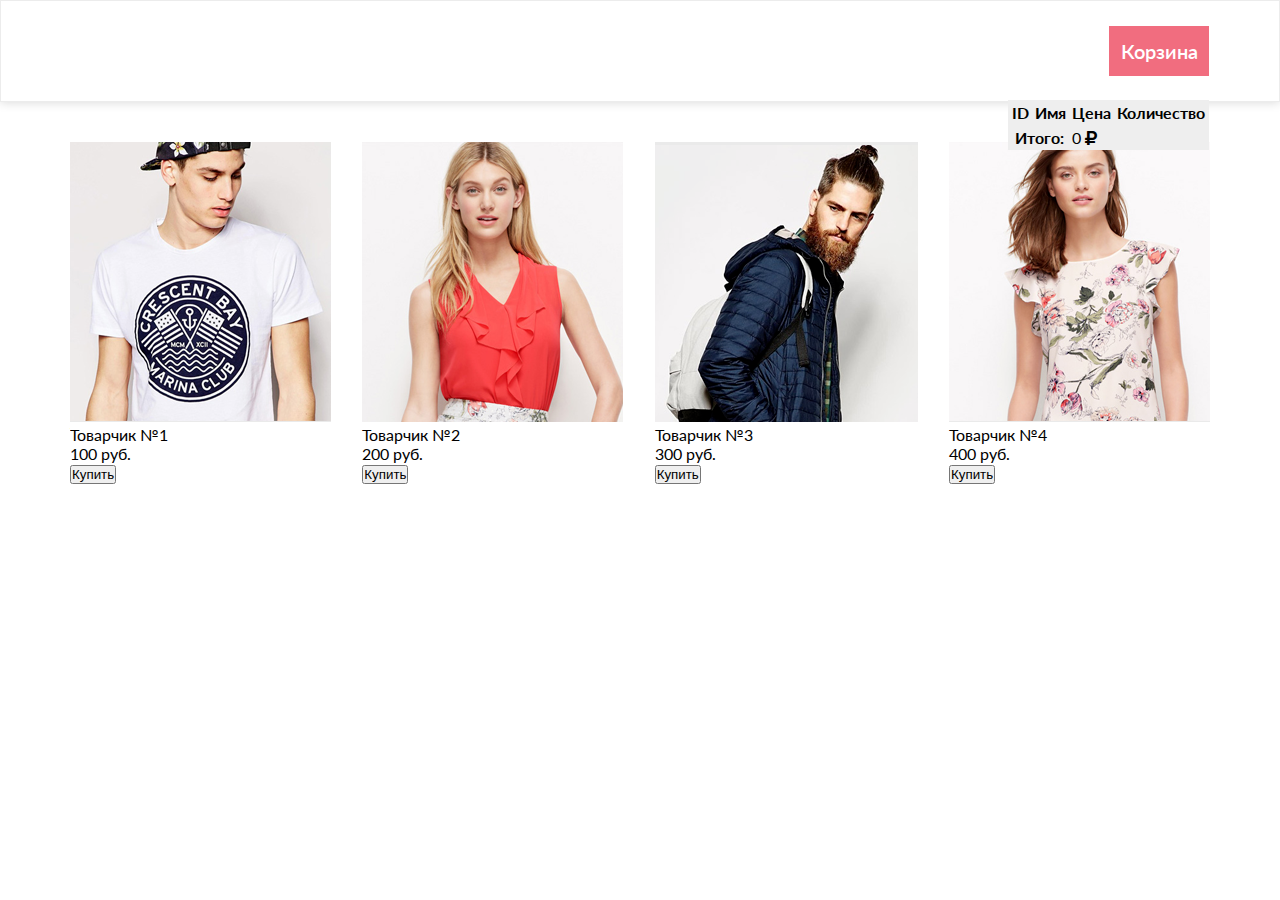
<file: bag/index.html>
<!DOCTYPE html>
<html lang="en">

<head>
    <meta charset="UTF-8">
    <meta name="viewport" content="width=device-width, initial-scale=1.0">
    <title>Javascript Master</title>
    <link href="https://fonts.googleapis.com/css?family=Lato:100,300,400,700,900&display=swap" rel="stylesheet">
    <link rel="stylesheet" href="style.css">
    <link rel="stylesheet" href="css/all.min.css">
</head>

<body>
<header class="header center">
    <div class="cart">Корзина</div>
    <div class="drop-cart">
        <table class="table">
            <thead>
            <tr>
                <th>ID</th>
                <th>Имя</th>
                <th>Цена</th>
                <th>Количество</th>
            </tr>
            </thead>
            <tbody><tr></tr></tbody>
            <tfoot>
            <tr>
                <th colspan="2" scope="row">Итого:</th>
                <td colspan="2">
                    <span class="total">0</span>
                    <i class="fas fa-ruble-sign"></i>
                </td>
            </tr>
            </tfoot>
        </table>
    </div>
</header>
<section class="product_menu center">
    <div class="product"><img src="img/product_1.jpg" alt="1"><p class="name">Товарчик №1</p>
        <span class="price">100</span><span> руб.</span><br>
        <button class="buy" data-id="1" data-name="Товарчик №1" data-price="100">Купить</button></div>
    <div class="product"><img src="img/product_2.jpg" alt="2"><p class="name">Товарчик №2</p>
        <span class="price">200</span><span> руб.</span><br>
        <button class="buy" data-id="2" data-name="Товарчик №2" data-price="200">Купить</button></div>
    <div class="product"><img src="img/product_3.jpg" alt="3"><p class="name">Товарчик №3</p>
        <span class="price">300</span><span> руб.</span><br>
        <button class="buy" data-id="3" data-name="Товарчик №3" data-price="300">Купить</button></div>
    <div class="product"><img src="img/product_4.jpg" alt="4"><p class="name">Товарчик №4</p>
        <span class="price">400</span><span> руб.</span><br>
        <button class="buy" data-id="4" data-name="Товарчик №4" data-price="400">Купить</button></div>
</section>
<script src="cart.js"></script>
</body>

</html>
</file>
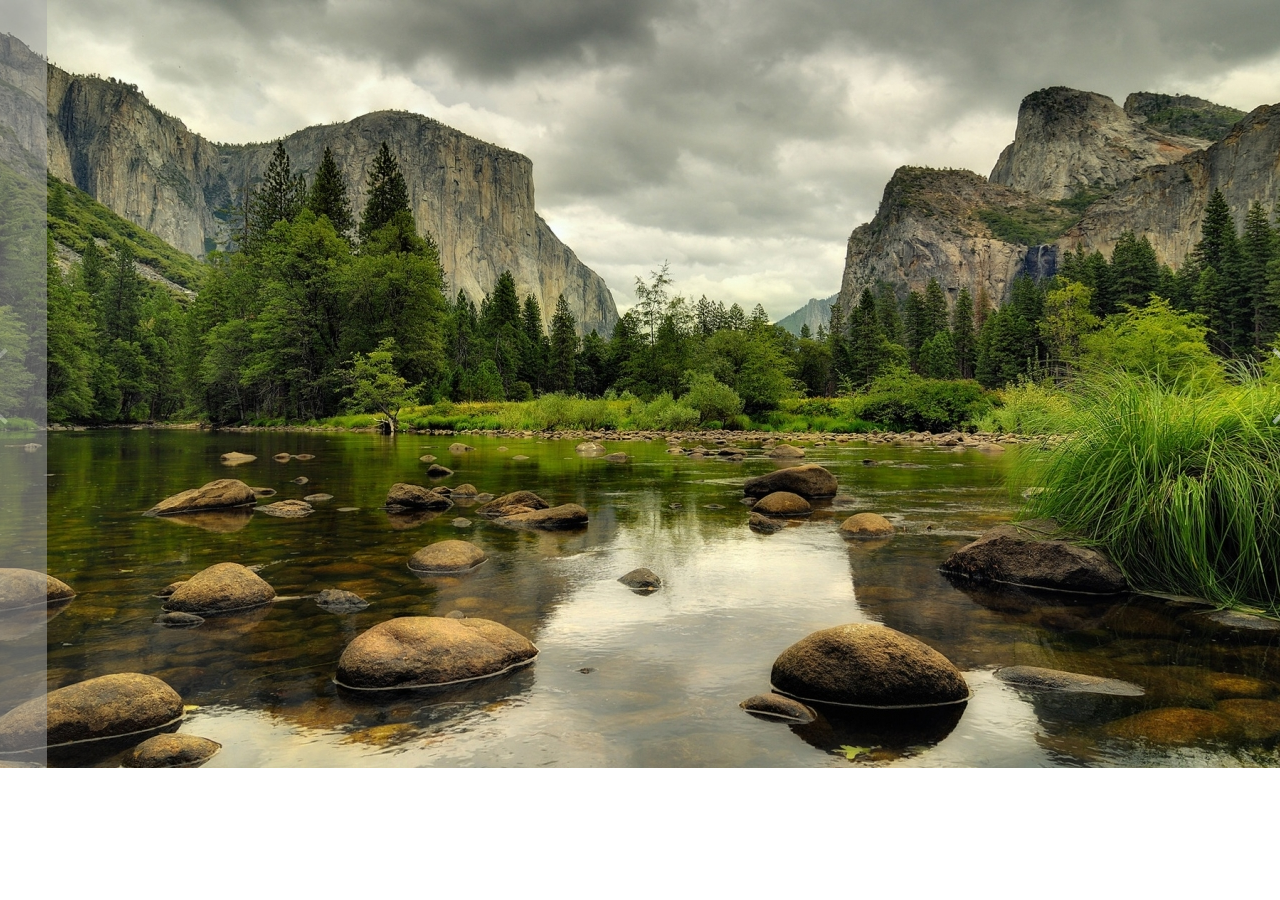
<file: slider/index.html>
<!DOCTYPE html>
<html lang="en">

<head>
    <meta charset="UTF-8">
    <meta name="viewport" content="width=device-width, initial-scale=1.0">
    <title></title>
    <link href="https://fonts.googleapis.com/css?family=Lato:100,300,400,700,900&display=swap" rel="stylesheet">
    <link rel="stylesheet" href="style.css">
</head>
<body>
    <div class="slider">
        <div class="vertical-line-arrow vertical-line-arrow-left"><div class="arrow-left"></div></div>
        <div class="vertical-line-arrow vertical-line-arrow-right"><div class="arrow-right"></div></div>
        <div id="slider-image1" class="image left-image">
            <img class="slider-image" src="img/1.jpg" alt="1">
        </div>
        <div id="slider-image2" class="image active-image">
            <img class="slider-image" src="img/2.jpg" alt="2">
        </div>
        <div id="slider-image3" class="image right-image">
            <img class="slider-image" src="img/3.jpg" alt="3">
        </div>
    </div>
<script src="slider.js"></script>
</body>
</html>
</file>
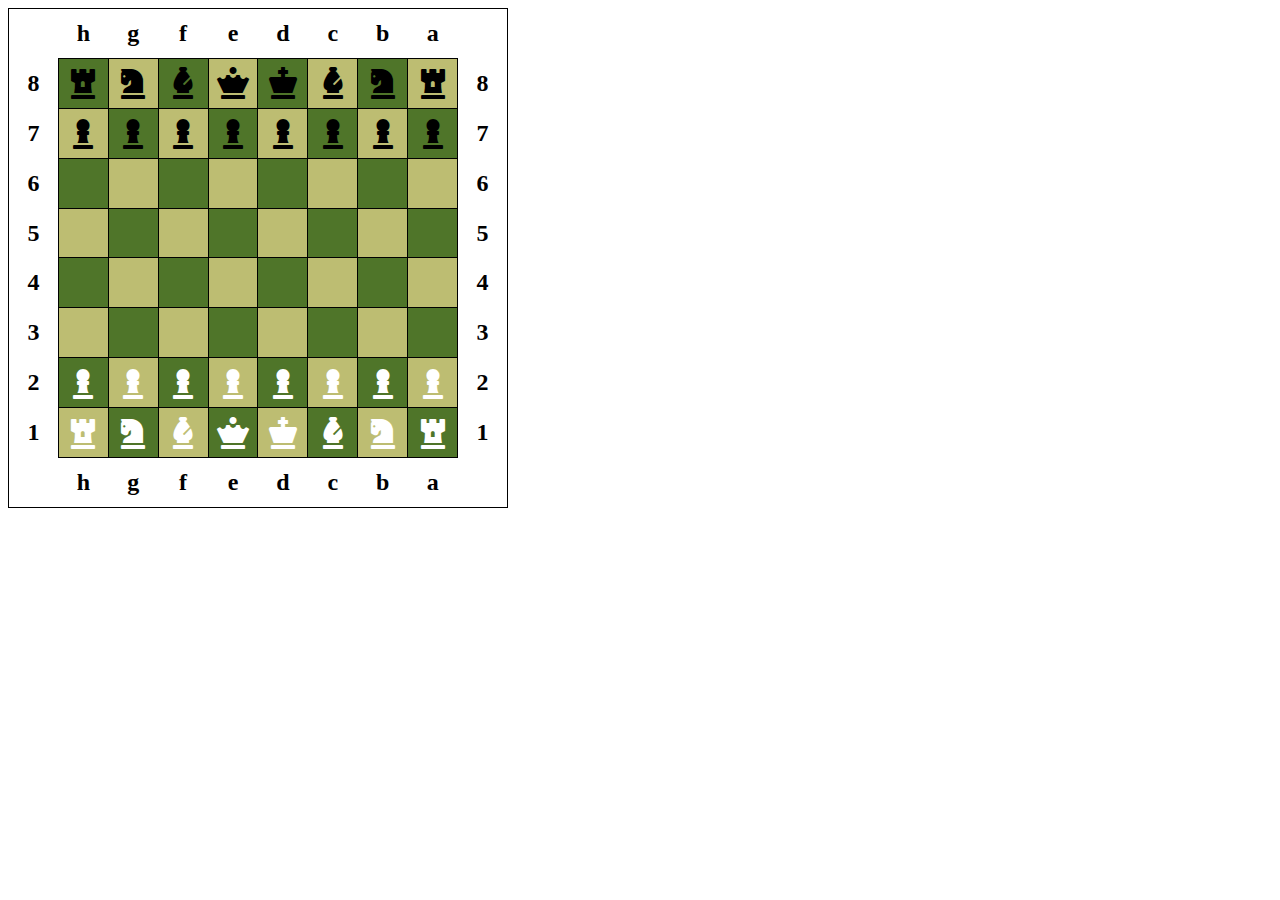
<file: chess/chess.html>
<!DOCTYPE html>
<html lang="en">
<head>
    <meta charset="UTF-8">
    <title>Javascript Master</title>
    <link rel="stylesheet" href="style.css">
    <link rel="stylesheet" href="css/all.min.css">
</head>
<body>

    <!-- шахматная доска
    <table class="edges">
        <tr>
            <td class="edge"></td>
            <td class="edge">a</td>
            <td class="edge">b</td>
            <td class="edge">c</td>
            <td class="edge">d</td>
            <td class="edge">e</td>
            <td class="edge">f</td>
            <td class="edge">g</td>
            <td class="edge">h</td>
            <td class="edge"></td>
        </tr>
        <tr>
            <td class="edge">8</td>
            <td class="square dark"><i class="fas fa-chess-rook black"></i></td>
            <td class="square light"><i class="fas fa-chess-knight black"></i></td>
            <td class="square dark"><i class="fas fa-chess-bishop black"></i></td>
            <td class="square light"><i class="fas fa-chess-queen black"></i></td>
            <td class="square dark"><i class="fas fa-chess-king black"></i></td>
            <td class="square light"><i class="fas fa-chess-bishop black"></i></td>
            <td class="square dark"><i class="fas fa-chess-knight black"></i></td>
            <td class="square light"><i class="fas fa-chess-rook black"></i></td>
            <td class="edge">8</td>
        </tr>
        <tr>
            <td class="edge">7</td>
            <td class="square light"><i class="fas fa-chess-pawn black"></i></td>
            <td class="square dark"><i class="fas fa-chess-pawn black"></i></td>
            <td class="square light"><i class="fas fa-chess-pawn black"></i></td>
            <td class="square dark"><i class="fas fa-chess-pawn black"></i></td>
            <td class="square light"><i class="fas fa-chess-pawn black"></i></td>
            <td class="square dark"><i class="fas fa-chess-pawn black"></i></td>
            <td class="square light"><i class="fas fa-chess-pawn black"></i></td>
            <td class="square dark"><i class="fas fa-chess-pawn black"></i></td>
            <td class="edge">7</td>
        </tr>
        <tr>
            <td class="edge">6</td>
            <td class="square dark"></td>
            <td class="square light"></td>
            <td class="square dark"></td>
            <td class="square light"></td>
            <td class="square dark"></td>
            <td class="square light"></td>
            <td class="square dark"></td>
            <td class="square light"></td>
            <td class="edge">6</td>
        </tr>
        <tr>
            <td class="edge">5</td>
            <td class="square light"></td>
            <td class="square dark"></td>
            <td class="square light"></td>
            <td class="square dark"></td>
            <td class="square light"></td>
            <td class="square dark"></td>
            <td class="square light"></td>
            <td class="square dark"></td>
            <td class="edge">5</td>
        </tr>
        <tr>
            <td class="edge">4</td>
            <td class="square dark"></td>
            <td class="square light"></td>
            <td class="square dark"></td>
            <td class="square light"></td>
            <td class="square dark"></td>
            <td class="square light"></td>
            <td class="square dark"></td>
            <td class="square light"></td>
            <td class="edge">4</td>
        </tr>
        <tr>
            <td class="edge">3</td>
            <td class="square light"></td>
            <td class="square dark"></td>
            <td class="square light"></td>
            <td class="square dark"></td>
            <td class="square light"></td>
            <td class="square dark"></td>
            <td class="square light"></td>
            <td class="square dark"></td>
            <td class="edge">3</td>
        </tr>
        <tr>
            <td class="edge">2</td>
            <td class="square dark"><i class="fas fa-chess-pawn white"></i></td>
            <td class="square light"><i class="fas fa-chess-pawn white"></i></td>
            <td class="square dark"><i class="fas fa-chess-pawn white"></i></td>
            <td class="square light"><i class="fas fa-chess-pawn white"></i></td>
            <td class="square dark"><i class="fas fa-chess-pawn white"></i></td>
            <td class="square light"><i class="fas fa-chess-pawn white"></i></td>
            <td class="square dark"><i class="fas fa-chess-pawn white"></i></td>
            <td class="square light"><i class="fas fa-chess-pawn white"></i></td>
            <td class="edge">2</td>
        </tr>
        <tr>
            <td class="edge">1</td>
            <td class="square light"><i class="fas fa-chess-rook white"></i></td>
            <td class="square dark"><i class="fas fa-chess-knight white"></i></td>
            <td class="square light"><i class="fas fa-chess-bishop white"></i></td>
            <td class="square dark"><i class="fas fa-chess-queen white"></i></td>
            <td class="square light"><i class="fas fa-chess-king white"></i></td>
            <td class="square dark"><i class="fas fa-chess-bishop white"></i></td>
            <td class="square light"><i class="fas fa-chess-knight white"></i></td>
            <td class="square dark"><i class="fas fa-chess-rook white"></i></td>
            <td class="edge">1</td>
        </tr>
        <tr>
            <td class="edge"></td>
            <td class="edge">a</td>
            <td class="edge">b</td>
            <td class="edge">c</td>
            <td class="edge">d</td>
            <td class="edge">e</td>
            <td class="edge">f</td>
            <td class="edge">g</td>
            <td class="edge">h</td>
            <td class="edge"></td>
        </tr>
    </table> -->

    <script src="renderer.js"></script>
</body>
</html>
</file>
<file: bag/style.css>
@charset "UTF-8";
* {
  padding: 0;
  margin: 0;
}

*:focus {
  outline: none;
}

body {
  font-family: "Lato", sans-serif;
}

a {
  text-decoration: none;
}

button {
  cursor: pointer;
}

li {
  list-style-type: none;
}

input {
  padding-left: 16px;
  padding-right: 16px;
}

input[type=range] {
  padding-left: 0;
  padding-right: 0;
}

.red {
  color: #f16d7f;
}

.margin_left_8 {
  margin-left: 8px;
}

.absolute {
  position: absolute;
}

.center {
  padding: 0 calc(50% - 570px);
}


.header {
  display: flex;
  justify-content: flex-end;
  background-color: white;
  border: 1px solid #ececec;
  box-shadow: 0 0 10px 0 rgba(0, 0, 0, 0.17);
  height: 100px;
  align-items: center;
}

.product_menu {
  display: flex;
  justify-content: space-between;
  padding-top: 40px;
}

tbody {
  border-top: 2px solid black;
  border-bottom: 2px solid black;
  text-align: center;
}

td, th {
  padding: 1px 2px;
}

.cart {
  display: flex;
  justify-content: center;
  align-items: center;
  font-size: 20px;
  font-weight: 600;
  width: 100px;
  height: 50px;
  background-color: #f16d7f;
  color: #fff;
  cursor: pointer;
}

.cart:hover {
  background-color: #fff;
  color: #f16d7f;
  outline: 1px solid #f16d7f;
}

.drop-cart {
  position: absolute;
  top: 100px;
  background-color: #eeeeee;
}
</file>
<file: slider/style.css>
body {
  padding: 0;
  margin: 0;
  overflow: hidden;
}

.slider {
  position: relative;
  height: 768px;
  width: 1366px;
  margin: 0 calc(50% - 683px);
}

.vertical-line-arrow {
  position: absolute;
  height: 768px;
  width: 90px;
  z-index: 1;
}
.vertical-line-arrow:hover {
  background-color: #aaaaaa;
  opacity: 0.5;
  cursor: pointer;
}

.vertical-line-arrow-left {
  left: 0;
}
.vertical-line-arrow-left:hover .arrow-left {
  opacity: 1;
}

.vertical-line-arrow-right {
  right: 0;
}
.vertical-line-arrow-right:hover .arrow-right {
  opacity: 1;
}

.arrow-left, .arrow-right {
  z-index: 2;
  display: block;
  width: 50px;
  height: 50px;
  border-left: 4px solid white;
  border-bottom: 4px solid white;
  position: absolute;
  top: 359px;
  opacity: 0.5;
}

.arrow-left {
  transform: rotate(45deg);
  left: 21px;
}

.arrow-right {
  transform: rotate(-135deg);
  right: 21px;
}

.image {
  position: absolute;
  height: 768px;
  width: 1366px;
}

.left-image {
  left: -1366px;
}

.right-image {
  left: 1366px;
}

/*# sourceMappingURL=style.css.map */
</file>
<file: chess/style.css>
* {
    text-align: center;
    justify-content: center;
    align-items: center;
}

.edges {
    background-color: #ffffff;
    height: 500px;
    width: 500px;
    border-collapse: collapse;
    border: 1px solid black;
}

.edge {
    height: 48px;
    width: 49px;
    padding: 0;
    font-weight: bold;
    font-size: 24px;
}

.square {
    height: 48px;
    width: 49px;
    padding: 0;
    border: 1px solid black;
}

.black {
    color: black;
    font-size: 32px;
}

.white {
    color: white;
    font-size: 32px;
}

.dark {
    background-color: #4f7529;
}

.light {
    background-color: #bdbd72;
}
</file>
